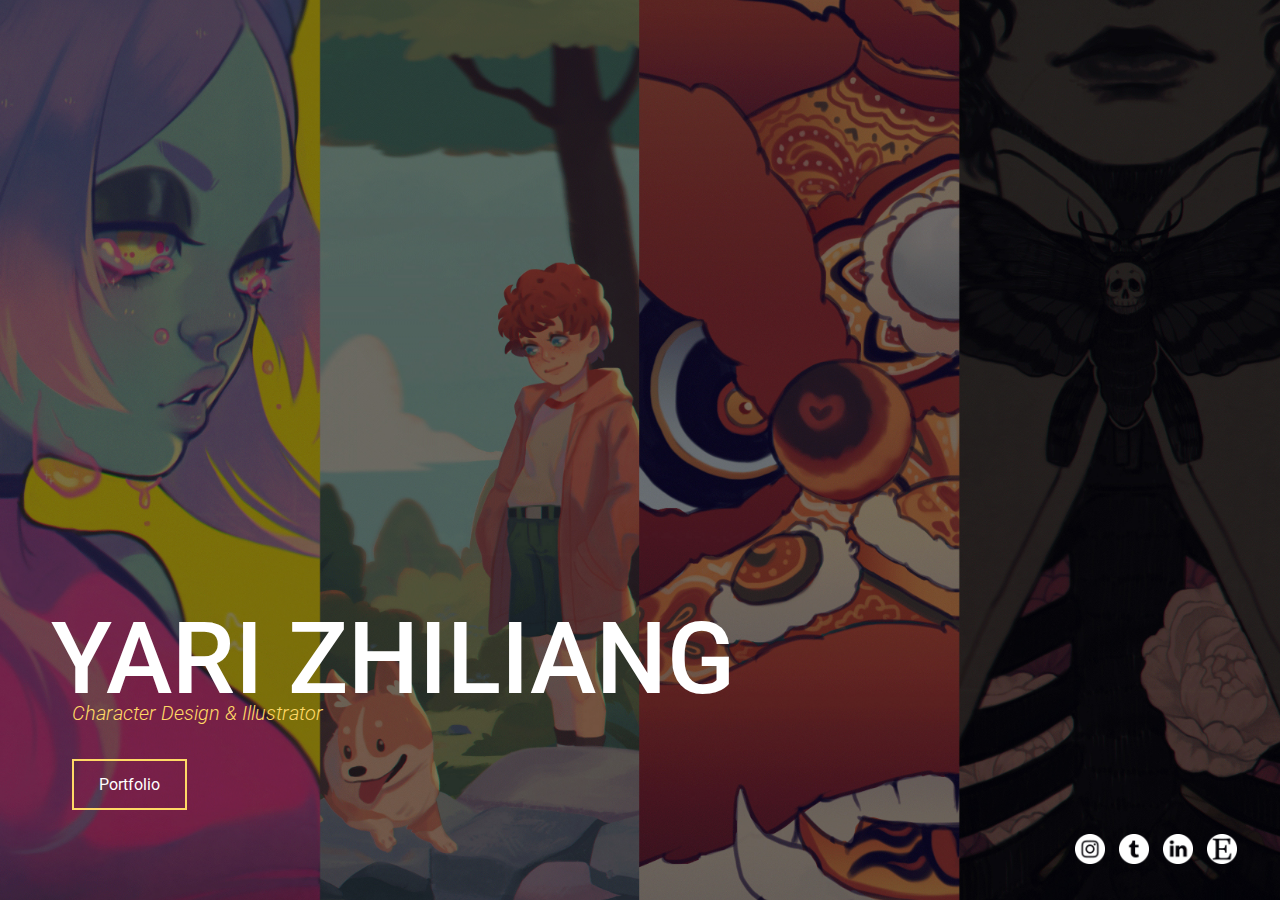
<file: index.html>
<!doctype html>
<html>
	<head>
        <meta name="viewport" content="width=device-width, initial-scale=1">
		<title>Yari Zhiliang</title>
        <link rel="stylesheet" href="assets/style.css">
        <link rel="preconnect" href="https://fonts.gstatic.com">
<link href="https://fonts.googleapis.com/css2?family=Roboto:wght@100;400;500&display=swap" rel="stylesheet">
	</head>
	<body>
        <div class="bgimage">
            <div class="content">
                <h1>YARI ZHILIANG</h1>
                <h3>Character Design & Illustrator</h3>
                <div class="button"><a href="portfolio.html">Portfolio</a></div>
            </div>
            <div class="social">
                <a href="https://www.instagram.com/yarebear/"><img src="assets/img/instagram.png" width="30px"></a>
                <a href=""><img src="assets/img/tumblr.png" width="30px"></a>
                <a href=""><img src="assets/img/linkedin.png" width="30px"></a>
                <a href=""><img src="assets/img/etsy.png" width="30px"></a>
            </div>
        </div>
	</body>
</html>
</file>
<file: assets/style.css>
*{
    font-family: 'Roboto', sans-serif;
    margin: 0;
}

body,html{
    height: 100%;
}

.bgimage{
    background-image: url("/assets/img/cover.jpg");
    height: 100%;
    background-position: center;
    background-repeat: no-repeat;
    background-size: cover;
}

.content{
    position:absolute;
    bottom: 10%;
    left: 4%;
    color: #fff;
}

.content h1{
    font-weight: 500;
    font-size: 100px;
    margin-bottom: -16px;
}

.content h3{
    color: #FFD966;
    margin: 0 0 0 3%;
    font-style: italic;
    font-size: 20px;
    font-weight: 300;
}

.button{
    padding: 5% 0 0 3%;
}

.button a:link, a:visited{
    border: 2px solid #FFD966;
    color: white;
    padding: 14px 25px;
    text-align: center;
    text-decoration: none;
    display: inline-block;
}

.button a:hover, a:active{
    background-color: #FFD966;
    color: black;
}

.social{
    position: absolute;
    bottom: 3%;
    right: 3%;
}

.social img{
    padding: 5px;
}

/* portfolio page */

.bgcolor{
    background-color: #2B2B2B;    
}

.nav{
    padding: 3% 5% 6%;
}

.nav h1 {
    color: #FFD966;
    font-weight: 300;
    font-style:oblique;
    font-size: 25px;
    letter-spacing: 3px;
    display: inline-block;
}

.nav ul{
    list-style-type: none;
    margin: 8px;
    overflow: hidden;
    float: right;
    font-size: 14px;
    font-weight: 400;
    letter-spacing: 3px;
}

.nav li{
    display: inline;
}

.nav li a{
    padding: 0 15px;
    text-decoration: none;
    color: #fff;
}

.nav li a:hover{
    color: #FFD966;
}

.gallery{
    margin-top: 35px;
    box-sizing: border-box;
    display: flex;
    flex-wrap: wrap;
}

.column{
    flex: 25%;
    max-width: 25%;
}

.column img{
    width: 100%;
    height: 30%;
    margin-top: -5px;
    object-fit: cover;
}

footer{
    background-color: #1a1a1a;
    width: 100%;
    padding: 3%;
    margin: 0 auto;
    text-align: center;
}

.sm img{
    padding: 0 6px;
}

.copyright{
    color: #fff;
    font-weight: 300;
    font-style: oblique;
    padding: 2%;
}

@media screen and (max-width: 800px) {
    .column {
       flex: 50%;
       max-width: 50%;
    }

 }
 @media screen and (max-width: 600px) {
    .column {
       flex: 100%;
       max-width: 100%;
       height: 30%;
    }
 }
</file>
